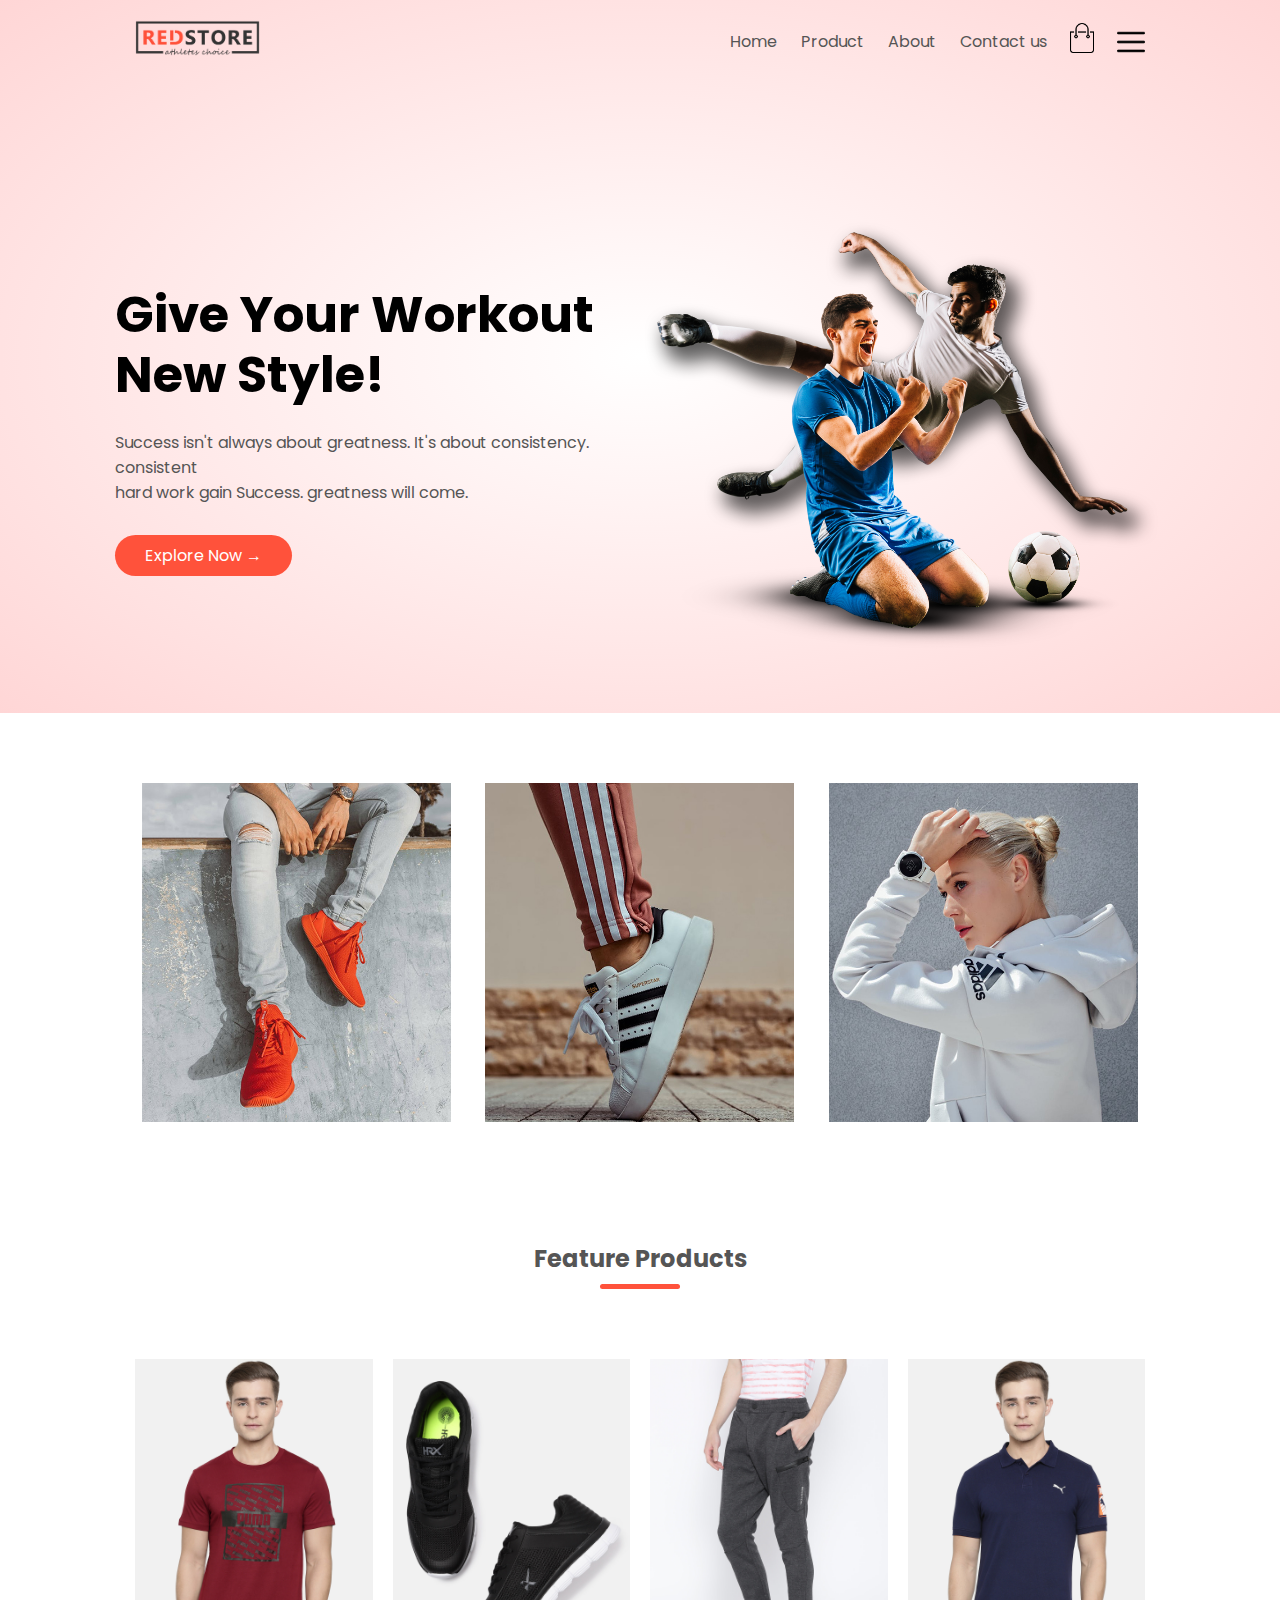
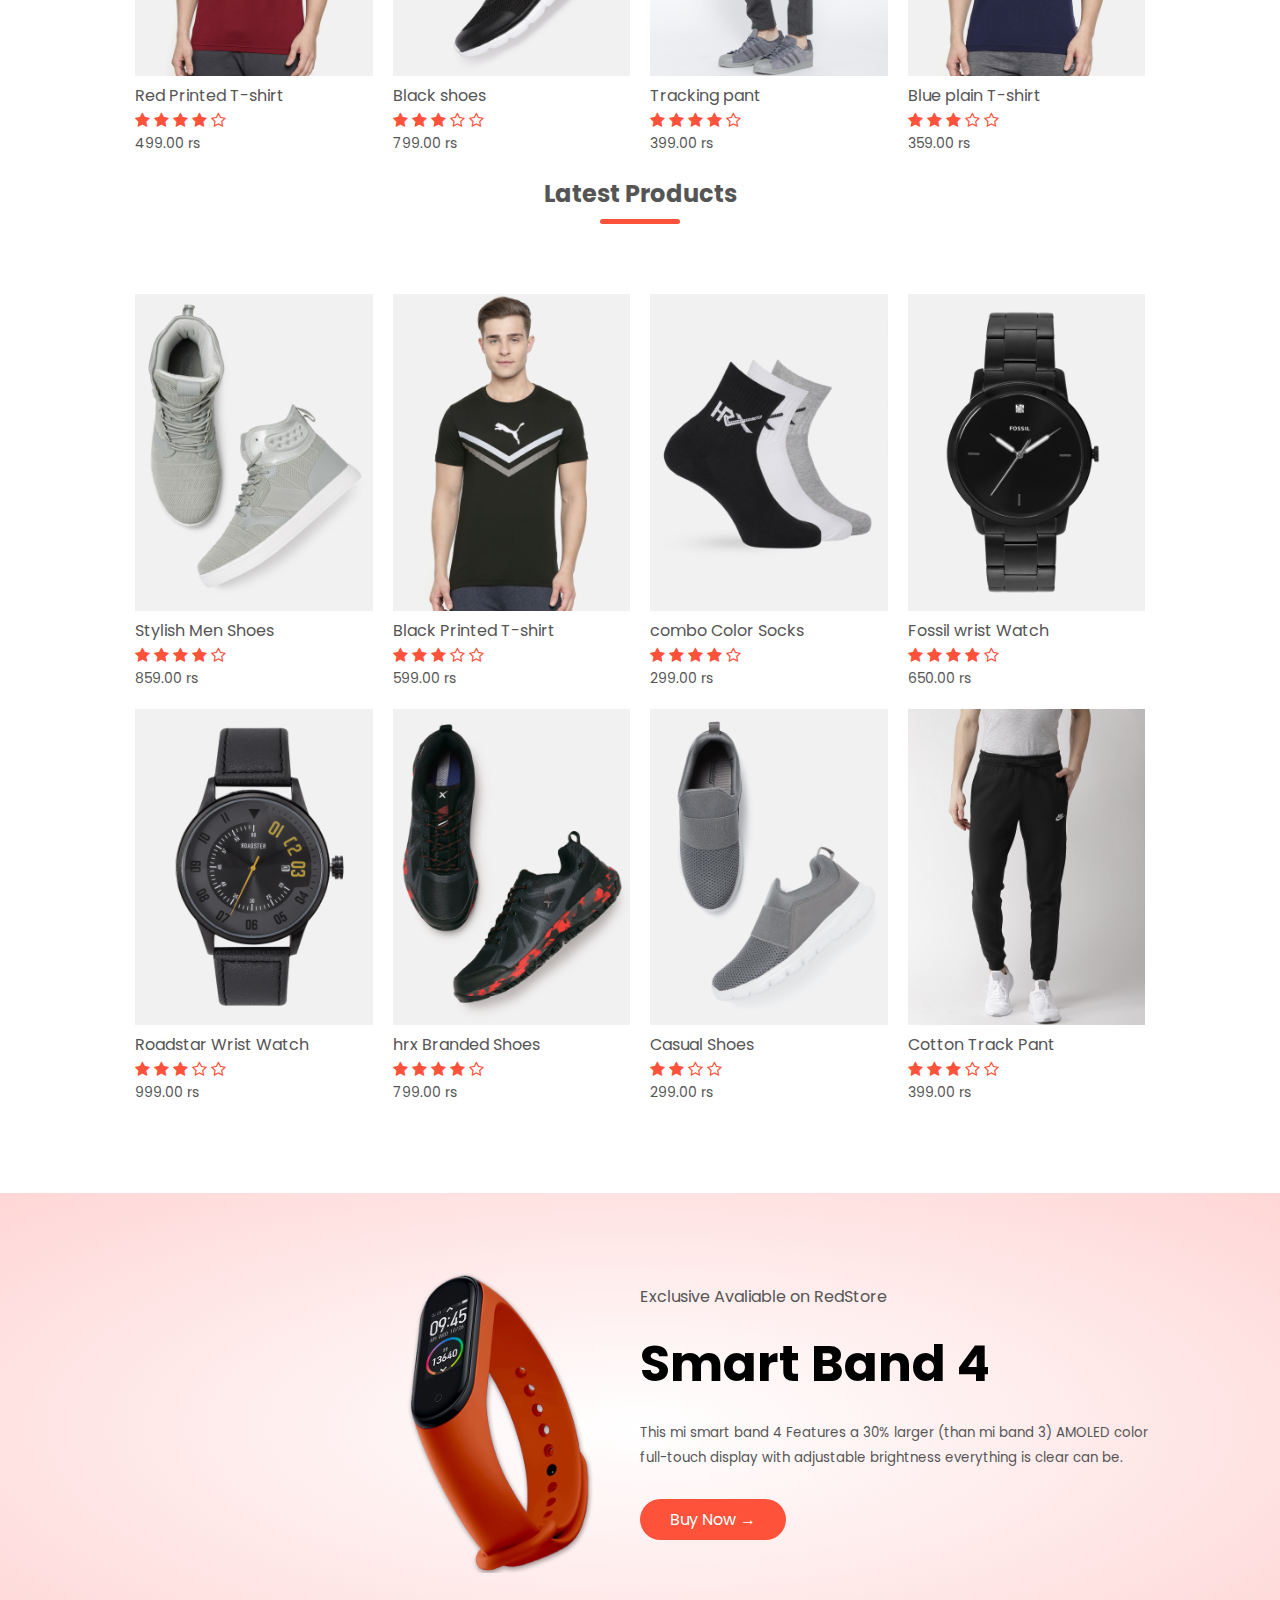
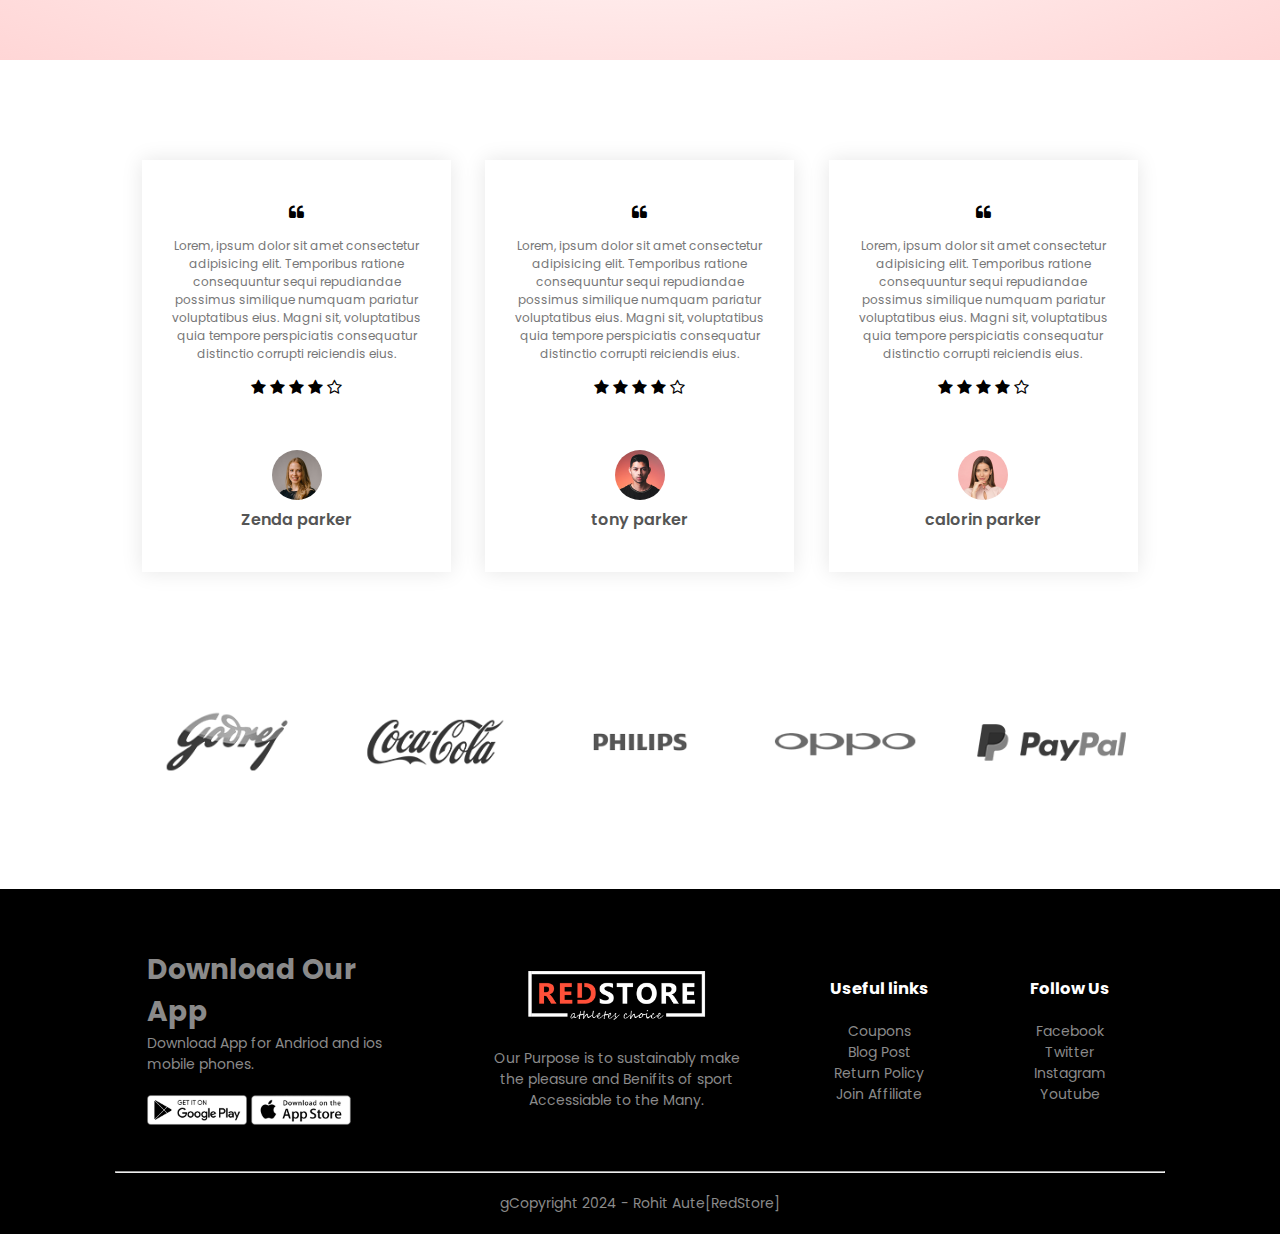
<file: index.html>
<!DOCTYPE html>
<html lang="en">

<head>
    <meta charset="UTF-8">
    <meta name="viewport" content="width=device-width, initial-scale=1.0">
    <title>E-commers Website</title>
    <link rel="stylesheet" href="style.css">
    <!-- <link rel="stylesheet" href="https://cdn.jsdelivr.net/npm/locomotive-scroll@3.5.4/dist/locomotive-scroll.css"> -->
    <link href="https://fonts.googleapis.com/css2?family=Poppins:wght@300;500;600;700&display=swap" rel="stylesheet">
    <link rel="stylesheet" href="https://stackpath.bootstrapcdn.com/font-awesome/4.7.0/css/font-awesome.min.css">
</head>


<body>
    
        <div class="header">

            <div class="container">

                <div class="navbar">
                    <div class="logo">
                        <img src="./images/logo.png" width="125px">
                    </div>
                    <nav>
                        <ul>
                            <li><a href="http://127.0.0.1:5500/E%20Commers%20Website/index.html">Home</a></li>
                            <li><a href="http://127.0.0.1:5500/E%20Commers%20Website/Product.html">Product</a></li>
                            <li><a href="#">About</a></li>
                            <li><a href="#">Contact us</a></li>
                        </ul>
                    </nav>
                    <a href="http://127.0.0.1:5500/E%20Commers%20Website/cart.html"><img src="./images/cart.png" height="30px" width="30px"></a>
                    <img src="images/menu.png" class="menu-logo">
                </div>
                <div class="row">
                    <div class="col-2">
                        <h1>Give Your Workout<br>New Style!</h1>
                        <p>Success isn't always about greatness. It's about consistency. consistent<br> hard work gain
                            Success. greatness will come.</p>
                        <a href="#" class="btn">Explore Now &#8594;</a>
                    </div>
                    <div class="col-2">
                        <img src="./images/image1.png">
                    </div>
                </div>
            </div>
        </div>


        <!-- ------------------------------- Feature categorey ----------------------------------->

        <div class="category">
            <div class="small-container">
                <div class="row">
                    <div class="col-3">
                        <img src="./images/category-1.jpg">
                    </div>
                    <div class="col-3">
                        <img src="./images/category-2.jpg">
                    </div>
                    <div class="col-3">
                        <img src="./images/category-3.jpg">
                    </div>
                </div>
            </div>

        </div>

        <!-- ------------------------------- Feature Product ----------------------------------->

        <div class="small-container">
            <h2 class="title">Feature Products</h2>
            <div class="row">
                <div class="col-4">
                    <img src="./images/product-1.jpg">
                    <h4>Red Printed T-shirt</h4>
                    <div class="rating">
                        <i class="fa fa-star"></i>
                        <i class="fa fa-star"></i>
                        <i class="fa fa-star"></i>
                        <i class="fa fa-star"></i>
                        <i class="fa fa-star-o"></i>


                    </div>
                    <p>499.00 rs</p>
                </div>
                <div class="col-4">
                    <img src="./images/product-2.jpg">
                    <h4>Black shoes </h4>
                    <div class="rating">
                        <i class="fa fa-star"></i>
                        <i class="fa fa-star"></i>
                        <i class="fa fa-star"></i>
                        <i class="fa fa-star-o"></i>
                        <i class="fa fa-star-o"></i>


                    </div>
                    <p>799.00 rs</p>
                </div>
                <div class="col-4">
                    <img src="./images/product-3.jpg">
                    <h4>Tracking pant </h4>
                    <div class="rating">
                        <i class="fa fa-star"></i>
                        <i class="fa fa-star"></i>
                        <i class="fa fa-star"></i>
                        <i class="fa fa-star"></i>
                        <i class="fa fa-star-o"></i>


                    </div>
                    <p>399.00 rs</p>
                </div>
                <div class="col-4">
                    <img src="./images/product-4.jpg">
                    <h4>Blue plain T-shirt</h4>
                    <div class="rating">
                        <i class="fa fa-star"></i>
                        <i class="fa fa-star"></i>
                        <i class="fa fa-star"></i>
                        <i class="fa fa-star-o"></i>
                        <i class="fa fa-star-o"></i>


                    </div>
                    <p>359.00 rs</p>
                </div>
            </div>


            <h2 class="title">Latest Products</h2>
            <div class="row">
                <div class="col-4">
                    <img src="./images/product-5.jpg">
                    <h4>Stylish Men Shoes</h4>
                    <div class="rating">
                        <i class="fa fa-star"></i>
                        <i class="fa fa-star"></i>
                        <i class="fa fa-star"></i>
                        <i class="fa fa-star"></i>
                        <i class="fa fa-star-o"></i>


                    </div>
                    <p>859.00 rs</p>
                </div>
                <div class="col-4">
                    <img src="./images/product-6.jpg">
                    <h4>Black Printed T-shirt</h4>
                    <div class="rating">
                        <i class="fa fa-star"></i>
                        <i class="fa fa-star"></i>
                        <i class="fa fa-star"></i>
                        <i class="fa fa-star-o"></i>
                        <i class="fa fa-star-o"></i>


                    </div>
                    <p>599.00 rs</p>
                </div>
                <div class="col-4">
                    <img src="./images/product-7.jpg">
                    <h4>combo Color Socks</h4>
                    <div class="rating">
                        <i class="fa fa-star"></i>
                        <i class="fa fa-star"></i>
                        <i class="fa fa-star"></i>
                        <i class="fa fa-star"></i>
                        <i class="fa fa-star-o"></i>


                    </div>
                    <p>299.00 rs</p>
                </div>
                <div class="col-4">
                    <img src="./images/product-8.jpg">
                    <h4>Fossil wrist Watch</h4>
                    <div class="rating">
                        <i class="fa fa-star"></i>
                        <i class="fa fa-star"></i>
                        <i class="fa fa-star"></i>
                        <i class="fa fa-star"></i>
                        <i class="fa fa-star-o"></i>


                    </div>
                    <p>650.00 rs</p>
                </div>
            </div>

            <div class="row">
                <div class="col-4">
                    <img src="./images/product-9.jpg">
                    <h4>Roadstar Wrist Watch</h4>
                    <div class="rating">
                        <i class="fa fa-star"></i>
                        <i class="fa fa-star"></i>
                        <i class="fa fa-star"></i>
                        <i class="fa fa-star-o"></i>
                        <i class="fa fa-star-o"></i>


                    </div>
                    <p>999.00 rs</p>
                </div>
                <div class="col-4">
                    <img src="./images/product-10.jpg">
                    <h4>hrx Branded Shoes</h4>
                    <div class="rating">
                        <i class="fa fa-star"></i>
                        <i class="fa fa-star"></i>
                        <i class="fa fa-star"></i>
                        <i class="fa fa-star"></i>
                        <i class="fa fa-star-o"></i>


                    </div>
                    <p>799.00 rs</p>
                </div>
                <div class="col-4">
                    <img src="./images/product-11.jpg">
                    <h4>Casual Shoes</h4>
                    <div class="rating">
                        <i class="fa fa-star"></i>
                        <i class="fa fa-star"></i>
                        <i class="fa fa-star-o"></i>
                        <i class="fa fa-star-o"></i>


                    </div>
                    <p>299.00 rs</p>
                </div>
                <div class="col-4">
                    <img src="./images/product-12.jpg">
                    <h4>Cotton Track Pant</h4>
                    <div class="rating">
                        <i class="fa fa-star"></i>
                        <i class="fa fa-star"></i>
                        <i class="fa fa-star"></i>
                        <i class="fa fa-star-o"></i>
                        <i class="fa fa-star-o"></i>


                    </div>
                    <p>399.00 rs</p>
                </div>
            </div>

        </div>

        <!-- ------------- Offer --------------- -->
        <div class="offer">
            <div class="small-conatiner">
                <div class="row">
                    <div class="col-2">
                        <img src="./images/exclusive.png" class="offer-img">
                    </div>
                    <div class="col-2">
                        <p>Exclusive Avaliable on RedStore</p>
                        <h1>Smart Band 4 </h1>
                        <small>This mi smart band 4 Features a 30% larger (than mi band 3) AMOLED color<br>
                            full-touch display with adjustable brightness everything is clear can be.</small><br>
                        <a href="#" class="btn">Buy Now &#8594;</a>
                    </div>
                </div>
            </div>
        </div>


        <!-- ------------- testminoal ---------------- -->
        <div class="testminoal">
            <div class="small-container">
                <div class="row">
                    <div class="col-3">
                        <i class="fa fa-quote-left"></i>
                        <p>Lorem, ipsum dolor sit amet consectetur adipisicing elit. Temporibus ratione consequuntur
                            sequi
                            repudiandae possimus similique numquam pariatur voluptatibus eius. Magni sit, voluptatibus
                            quia
                            tempore perspiciatis consequatur distinctio corrupti reiciendis eius.</p>
                        <div class="rating">
                            <i class="fa fa-star"></i>
                            <i class="fa fa-star"></i>
                            <i class="fa fa-star"></i>
                            <i class="fa fa-star"></i>
                            <i class="fa fa-star-o"></i>
                        </div>
                        <img src="images/user-1.png">
                        <h3>Zenda parker</h3>
                    </div>
                    <div class="col-3">
                        <i class="fa fa-quote-left"></i>
                        <p>Lorem, ipsum dolor sit amet consectetur adipisicing elit. Temporibus ratione consequuntur
                            sequi
                            repudiandae possimus similique numquam pariatur voluptatibus eius. Magni sit, voluptatibus
                            quia
                            tempore perspiciatis consequatur distinctio corrupti reiciendis eius.</p>
                        <div class="rating">
                            <i class="fa fa-star"></i>
                            <i class="fa fa-star"></i>
                            <i class="fa fa-star"></i>
                            <i class="fa fa-star"></i>
                            <i class="fa fa-star-o"></i>
                        </div>
                        <img src="images/user-2.png">
                        <h3>tony parker</h3>
                    </div>
                    <div class="col-3">
                        <i class="fa fa-quote-left"></i>
                        <p>Lorem, ipsum dolor sit amet consectetur adipisicing elit. Temporibus ratione consequuntur
                            sequi
                            repudiandae possimus similique numquam pariatur voluptatibus eius. Magni sit, voluptatibus
                            quia
                            tempore perspiciatis consequatur distinctio corrupti reiciendis eius.</p>
                        <div class="rating">
                            <i class="fa fa-star"></i>
                            <i class="fa fa-star"></i>
                            <i class="fa fa-star"></i>
                            <i class="fa fa-star"></i>
                            <i class="fa fa-star-o"></i>
                        </div>
                        <img src="images/user-3.png">
                        <h3>calorin parker</h3>
                    </div>
                </div>
            </div>
        </div>

        <!-- -------------- Brands ----------------- -->
        <div class="brand">
            <div class="small-container">
                <div class="row">
                    <div class="col-5">
                        <img src="images/logo-godrej.png">
                    </div>
                    <div class="col-5">
                        <img src="images/logo-coca-cola.png">
                    </div>
                    <div class="col-5">
                        <img src="images/logo-philips.png">
                    </div>
                    <div class="col-5">
                        <img src="images/logo-oppo.png">
                    </div>
                    <div class="col-5">
                        <img src="images/logo-paypal.png">
                    </div>
                </div>
            </div>
        </div>

        <!-- --------------- Footer ------------------ -->
        <div class="footer">
            <div class="container">
                <div class="row">
                    <div class="footer-col-1">
                        <h1>Download Our App</h1>
                        <p>Download App for Andriod and ios mobile phones.</p>
                        <div class="app-logo">
                            <img src="images/play-store.png">
                            <img src="images/app-store.png">
                        </div>
                    </div>
                    <div class="footer-col-2">
                        <img src="./images/logo-white.png">
                        <p>Our Purpose is to sustainably make the pleasure and
                            Benifits of sport Accessiable to the Many.</p>
                    </div>
                    <div class="footer-col-3">
                        <h3>Useful links</h3>
                        <ul>
                            <li>Coupons</li>
                            <li>Blog Post</li>
                            <li>Return Policy</li>
                            <li>Join Affiliate</li>
                        </ul>
                    </div>
                    <div class="footer-col-4">
                        <h3>Follow Us</h3>
                        <ul>
                            <li>Facebook</li>
                            <li>Twitter</li>
                            <li>Instagram</li>
                            <li>Youtube</li>
                        </ul>
                    </div>
                </div>
                <hr>
                <p class="Copyright">gCopyright 2024 - Rohit Aute[RedStore]</p>
            </div>

        </div>

    <!-- <script src="https://cdn.jsdelivr.net/npm/locomotive-scroll@3.5.4/dist/locomotive-scroll.min.js"></script>
    <script src="script.js"></script> -->
</body>

</html>
</file>
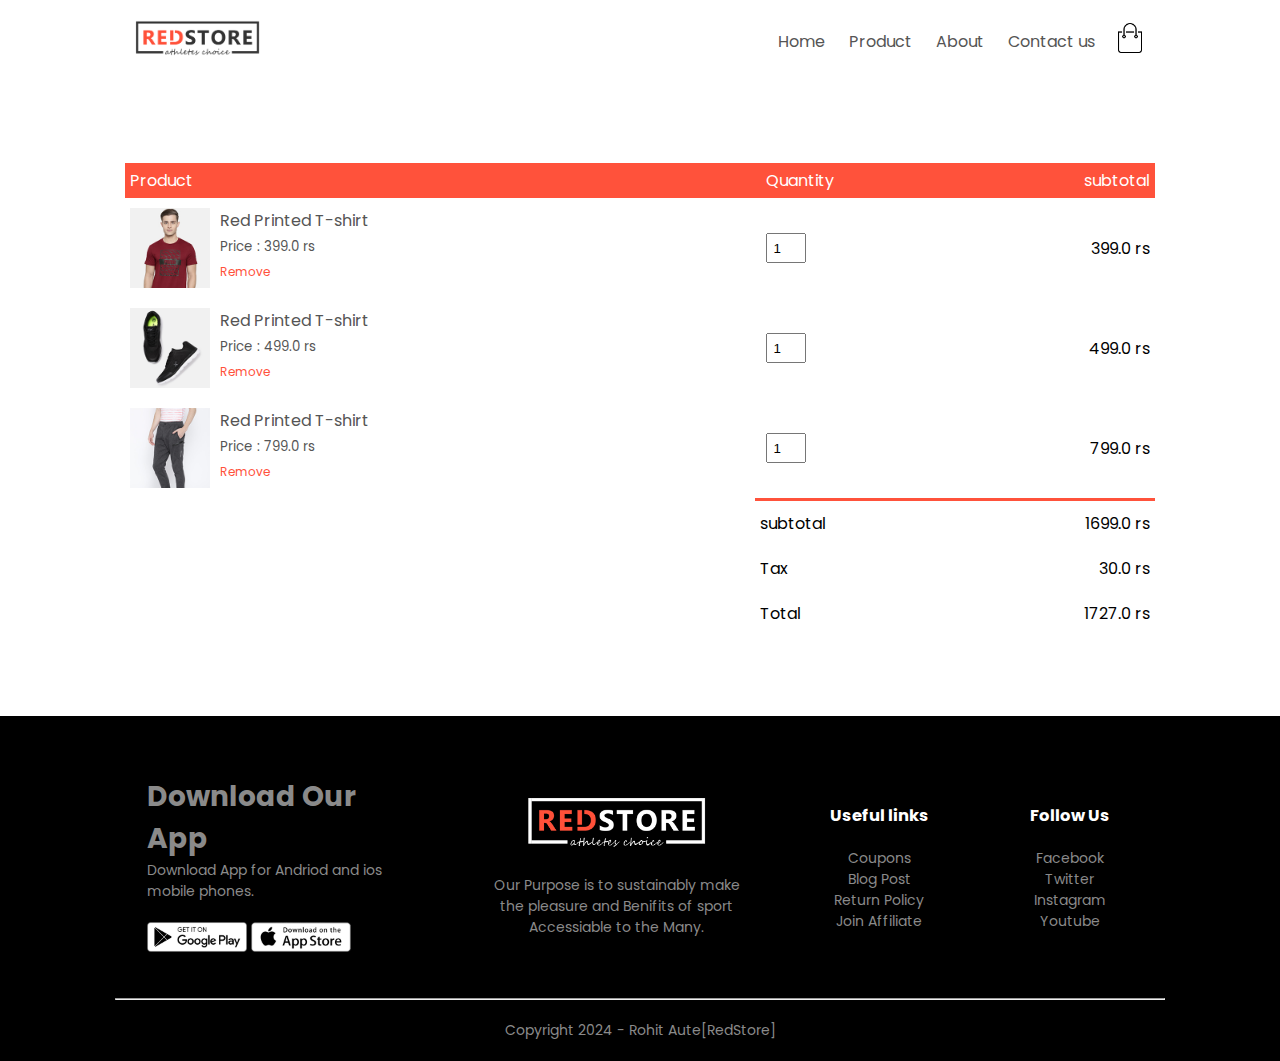
<file: cart.html>
<!DOCTYPE html>
<html lang="en">

<head>
    <meta charset="UTF-8">
    <meta name="viewport" content="width=device-width, initial-scale=1.0">
    <title>E-commers Website</title>
    <link rel="stylesheet" href="style.css">
    <link href="https://fonts.googleapis.com/css2?family=Poppins:wght@300;500;600;700&display=swap" rel="stylesheet">
    <link rel="stylesheet" href="https://stackpath.bootstrapcdn.com/font-awesome/4.7.0/css/font-awesome.min.css">
</head>

<body>

    <div class="container">

        <div class="navbar">
            <div class="logo">
                <img src="./images/logo.png" width="125px">
            </div>
            <nav>
                <ul>
                    <li><a href="http://127.0.0.1:5500/E%20Commers%20Website/index.html">Home</a></li>
                    <li><a href="#">Product</a></li>
                    <li><a href="#">About</a></li>
                    <li><a href="#">Contact us</a></li>
                </ul>
            </nav>
            <a href="http://127.0.0.1:5500/E%20Commers%20Website/cart.html"><img src="./images/cart.png" height="30px" width="30px"></a>
            <!-- <img src="images/menu.png" class="menu-logo"> -->
        </div>
    </div>

    <!-- ------------- Cart ---------------------- -->

    <div class="small-container cart-page">
        <table>
            <tr>
                <th>Product</th>
                <th>Quantity</th>
                <th>subtotal</th>
            </tr>
            <tr>
                <td>
                    <div class="cart-img">
                        <img src="./images/buy-1.jpg">
                        <div>
                            <p>Red Printed T-shirt</p>
                            <small>Price : 399.0 rs</small>
                            <br>
                            <a href="">Remove</a>
                        </div>
                    </div>
                </td>
                <td><input type="number" value="1"></td>
                <td>399.0 rs</td>
            </tr>
            <tr>
                <td>
                    <div class="cart-img">
                        <img src="./images/buy-2.jpg">
                        <div>
                            <p>Red Printed T-shirt</p>
                            <small>Price : 499.0 rs</small>
                            <br>
                            <a href="">Remove</a>
                        </div>
                    </div>
                </td>
                <td><input type="number" value="1"></td>
                <td>499.0 rs</td>
            </tr>
            <tr>
                <td>
                    <div class="cart-img">
                        <img src="./images/buy-3.jpg">
                        <div>
                            <p>Red Printed T-shirt</p>
                            <small>Price : 799.0 rs</small>
                            <br>
                            <a href="">Remove</a>
                        </div>
                    </div>
                </td>
                <td><input type="number" value="1"></td>
                <td>799.0 rs</td>
            </tr>
        </table>

        <div class="total-price">
            <table>
                <tr>
                    <td>subtotal</td>
                    <td>1699.0 rs</td>
                </tr>
                <tr>
                    <td>Tax</td>
                    <td>30.0 rs</td>
                </tr>
                <tr>
                    <td>Total</td>
                    <td>1727.0 rs</td>
                </tr>
            </table>
        </div>
    </div>

    <!-- --------------- Footer ------------------ -->
    <div class="footer">
        <div class="container">
            <div class="row">
                <div class="footer-col-1">
                    <h1>Download Our App</h1>
                    <p>Download App for Andriod and ios mobile phones.</p>
                    <div class="app-logo">
                        <img src="images/play-store.png">
                        <img src="images/app-store.png">
                    </div>
                </div>
                <div class="footer-col-2">
                    <img src="./images/logo-white.png">
                    <p>Our Purpose is to sustainably make the pleasure and
                        Benifits of sport Accessiable to the Many.</p>
                </div>
                <div class="footer-col-3">
                    <h3>Useful links</h3>
                    <ul>
                        <li>Coupons</li>
                        <li>Blog Post</li>
                        <li>Return Policy</li>
                        <li>Join Affiliate</li>
                    </ul>
                </div>
                <div class="footer-col-4">
                    <h3>Follow Us</h3>
                    <ul>
                        <li>Facebook</li>
                        <li>Twitter</li>
                        <li>Instagram</li>
                        <li>Youtube</li>
                    </ul>
                </div>
            </div>
            <hr>
            <p class="Copyright">Copyright 2024 - Rohit Aute[RedStore]</p>
        </div>

    </div>
    <script src="script.js"></script>
</body>

</html>
</file>
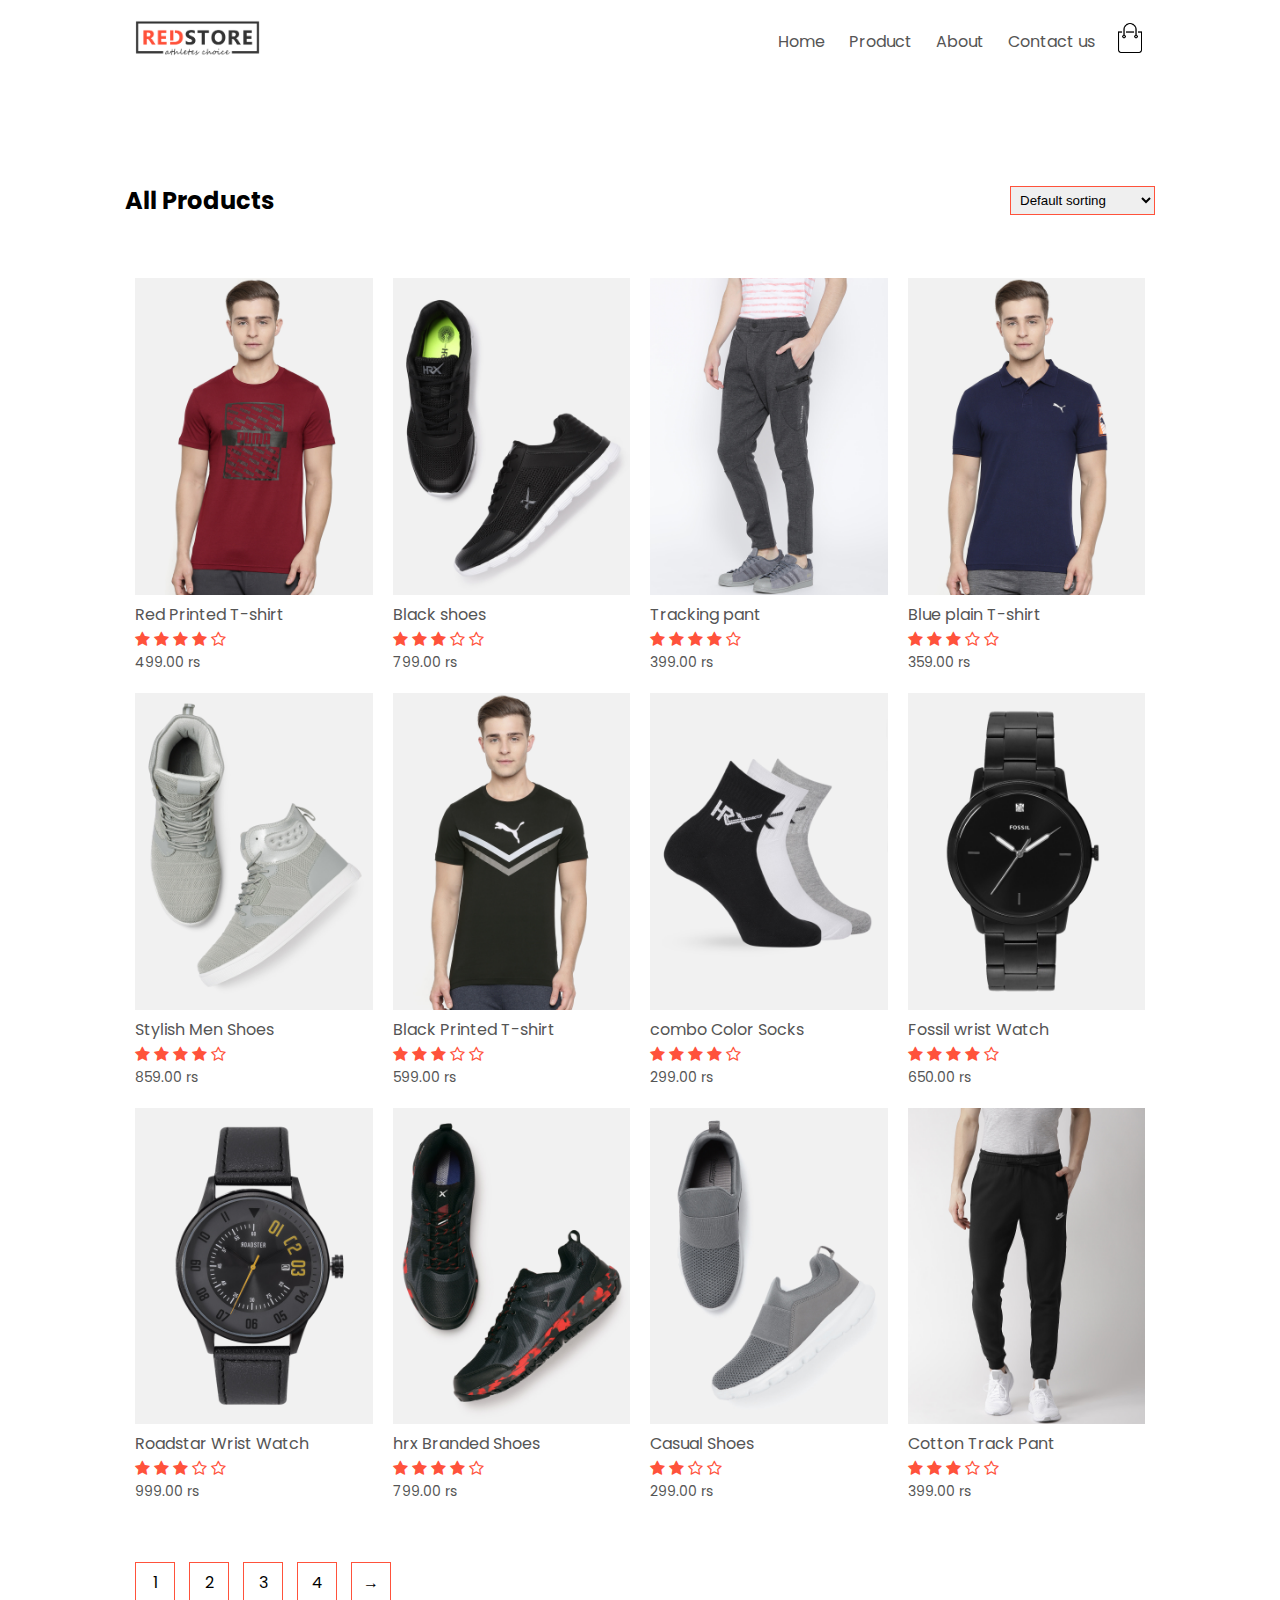
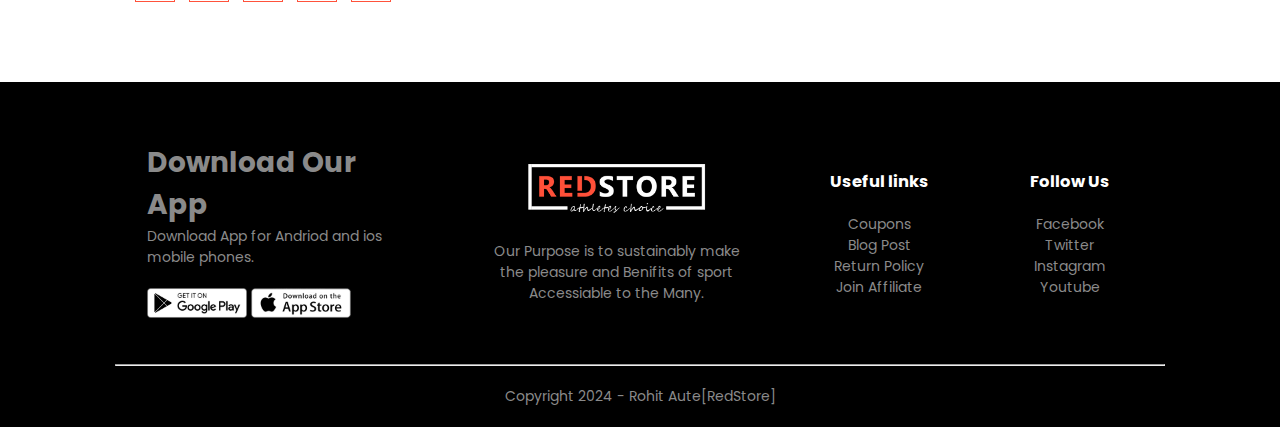
<file: Product.html>
<!DOCTYPE html>
<html lang="en">

<head>
    <meta charset="UTF-8">
    <meta name="viewport" content="width=device-width, initial-scale=1.0">
    <title>E-commers Website</title>
    <link rel="stylesheet" href="style.css">
    <link href="https://fonts.googleapis.com/css2?family=Poppins:wght@300;500;600;700&display=swap" rel="stylesheet">
    <link rel="stylesheet" href="https://stackpath.bootstrapcdn.com/font-awesome/4.7.0/css/font-awesome.min.css">
</head>

<body>

        <div class="container">

            <div class="navbar">
                <div class="logo">
                    <img src="./images/logo.png" width="125px">
                </div>
                <nav>
                    <ul>
                        <li><a href="http://127.0.0.1:5500/E%20Commers%20Website/index.html">Home</a></li>
                        <li><a href="http://127.0.0.1:5500/E%20Commers%20Website/Product.html">Product</a></li>
                        <li><a href="#">About</a></li>
                        <li><a href="#">Contact us</a></li>
                    </ul>
                </nav>
                <a href="http://127.0.0.1:5500/E%20Commers%20Website/cart.html"><img src="./images/cart.png" height="30px" width="30px"></a>
                <!-- <img src="images/menu.png" class="menu-logo"> -->
            </div>
        </div>

    <div class="small-container">
        
        <div class="row row-2">
            <h2>All Products</h2>
            <select>
                <option>Default sorting</option>
                <option>Sort by price</option>
                <option>Sort by Popularityg</option>
                <option>Sort by rating</option>
                <option>Sort by sales</option>
            </select>
        </div>

        <div class="row">
            <div class="col-4">
                <img src="./images/product-1.jpg">
                <h4>Red Printed T-shirt</h4>
                <div class="rating">
                    <i class="fa fa-star"></i>
                    <i class="fa fa-star"></i>
                    <i class="fa fa-star"></i>
                    <i class="fa fa-star"></i>
                    <i class="fa fa-star-o"></i>


                </div>
                <p>499.00 rs</p>
            </div>
            <div class="col-4">
                <img src="./images/product-2.jpg">
                <h4>Black shoes </h4>
                <div class="rating">
                    <i class="fa fa-star"></i>
                    <i class="fa fa-star"></i>
                    <i class="fa fa-star"></i>
                    <i class="fa fa-star-o"></i>
                    <i class="fa fa-star-o"></i>


                </div>
                <p>799.00 rs</p>
            </div>
            <div class="col-4">
                <img src="./images/product-3.jpg">
                <h4>Tracking pant </h4>
                <div class="rating">
                    <i class="fa fa-star"></i>
                    <i class="fa fa-star"></i>
                    <i class="fa fa-star"></i>
                    <i class="fa fa-star"></i>
                    <i class="fa fa-star-o"></i>


                </div>
                <p>399.00 rs</p>
            </div>
            <div class="col-4">
                <img src="./images/product-4.jpg">
                <h4>Blue plain T-shirt</h4>
                <div class="rating">
                    <i class="fa fa-star"></i>
                    <i class="fa fa-star"></i>
                    <i class="fa fa-star"></i>
                    <i class="fa fa-star-o"></i>
                    <i class="fa fa-star-o"></i>


                </div>
                <p>359.00 rs</p>
            </div>
        </div>
        <div class="row">
            <div class="col-4">
                <img src="./images/product-5.jpg">
                <h4>Stylish Men Shoes</h4>
                <div class="rating">
                    <i class="fa fa-star"></i>
                    <i class="fa fa-star"></i>
                    <i class="fa fa-star"></i>
                    <i class="fa fa-star"></i>
                    <i class="fa fa-star-o"></i>


                </div>
                <p>859.00 rs</p>
            </div>
            <div class="col-4">
                <img src="./images/product-6.jpg">
                <h4>Black Printed T-shirt</h4>
                <div class="rating">
                    <i class="fa fa-star"></i>
                    <i class="fa fa-star"></i>
                    <i class="fa fa-star"></i>
                    <i class="fa fa-star-o"></i>
                    <i class="fa fa-star-o"></i>


                </div>
                <p>599.00 rs</p>
            </div>
            <div class="col-4">
                <img src="./images/product-7.jpg">
                <h4>combo Color Socks</h4>
                <div class="rating">
                    <i class="fa fa-star"></i>
                    <i class="fa fa-star"></i>
                    <i class="fa fa-star"></i>
                    <i class="fa fa-star"></i>
                    <i class="fa fa-star-o"></i>


                </div>
                <p>299.00 rs</p>
            </div>
            <div class="col-4">
                <img src="./images/product-8.jpg">
                <h4>Fossil wrist Watch</h4>
                <div class="rating">
                    <i class="fa fa-star"></i>
                    <i class="fa fa-star"></i>
                    <i class="fa fa-star"></i>
                    <i class="fa fa-star"></i>
                    <i class="fa fa-star-o"></i>


                </div>
                <p>650.00 rs</p>
            </div>
        </div>
 
        <div class="row">
            <div class="col-4">
                <img src="./images/product-9.jpg">
                <h4>Roadstar Wrist Watch</h4>
                <div class="rating">
                    <i class="fa fa-star"></i>
                    <i class="fa fa-star"></i>
                    <i class="fa fa-star"></i>
                    <i class="fa fa-star-o"></i>
                    <i class="fa fa-star-o"></i>


                </div>
                <p>999.00 rs</p>
            </div>
            <div class="col-4">
                <img src="./images/product-10.jpg">
                <h4>hrx Branded Shoes</h4>
                <div class="rating">
                    <i class="fa fa-star"></i>
                    <i class="fa fa-star"></i>
                    <i class="fa fa-star"></i>
                    <i class="fa fa-star"></i>
                    <i class="fa fa-star-o"></i>


                </div>
                <p>799.00 rs</p>
            </div>
            <div class="col-4">
                <img src="./images/product-11.jpg">
                <h4>Casual Shoes</h4>
                <div class="rating">
                    <i class="fa fa-star"></i>
                    <i class="fa fa-star"></i>
                    <i class="fa fa-star-o"></i>
                    <i class="fa fa-star-o"></i>


                </div>
                <p>299.00 rs</p>
            </div>
            <div class="col-4">
                <img src="./images/product-12.jpg">
                <h4>Cotton Track Pant</h4>
                <div class="rating">
                    <i class="fa fa-star"></i>
                    <i class="fa fa-star"></i>
                    <i class="fa fa-star"></i>
                    <i class="fa fa-star-o"></i>
                    <i class="fa fa-star-o"></i>


                </div>
                <p>399.00 rs</p>
            </div>
        </div>

        <div class="page-btn">
            <span>1</span>
            <span>2</span>
            <span>3</span>
            <span>4</span>
            <span> &#8594;</span>
        </div>
    </div>

    <!-- --------------- Footer ------------------ -->
    <div class="footer">
        <div class="container">
            <div class="row">
                <div class="footer-col-1">
                    <h1>Download Our App</h1>
                    <p>Download App for Andriod and ios mobile phones.</p>
                    <div class="app-logo">
                        <img src="images/play-store.png">
                        <img src="images/app-store.png">
                    </div>
                </div>
                <div class="footer-col-2">
                    <img src="./images/logo-white.png">
                    <p>Our Purpose is to sustainably make the pleasure and
                        Benifits of sport Accessiable to the Many.</p>
                </div>
                <div class="footer-col-3">
                    <h3>Useful links</h3>
                    <ul>
                        <li>Coupons</li>
                        <li>Blog Post</li>
                        <li>Return Policy</li>
                        <li>Join Affiliate</li>
                    </ul>
                </div>
                <div class="footer-col-4">
                    <h3>Follow Us</h3>
                    <ul>
                        <li>Facebook</li>
                        <li>Twitter</li>
                        <li>Instagram</li>
                        <li>Youtube</li>
                    </ul>
                </div>
            </div>
            <hr>
            <p class="Copyright">Copyright 2024 - Rohit Aute[RedStore]</p>
        </div>

    </div>
</body>

</html>
</file>
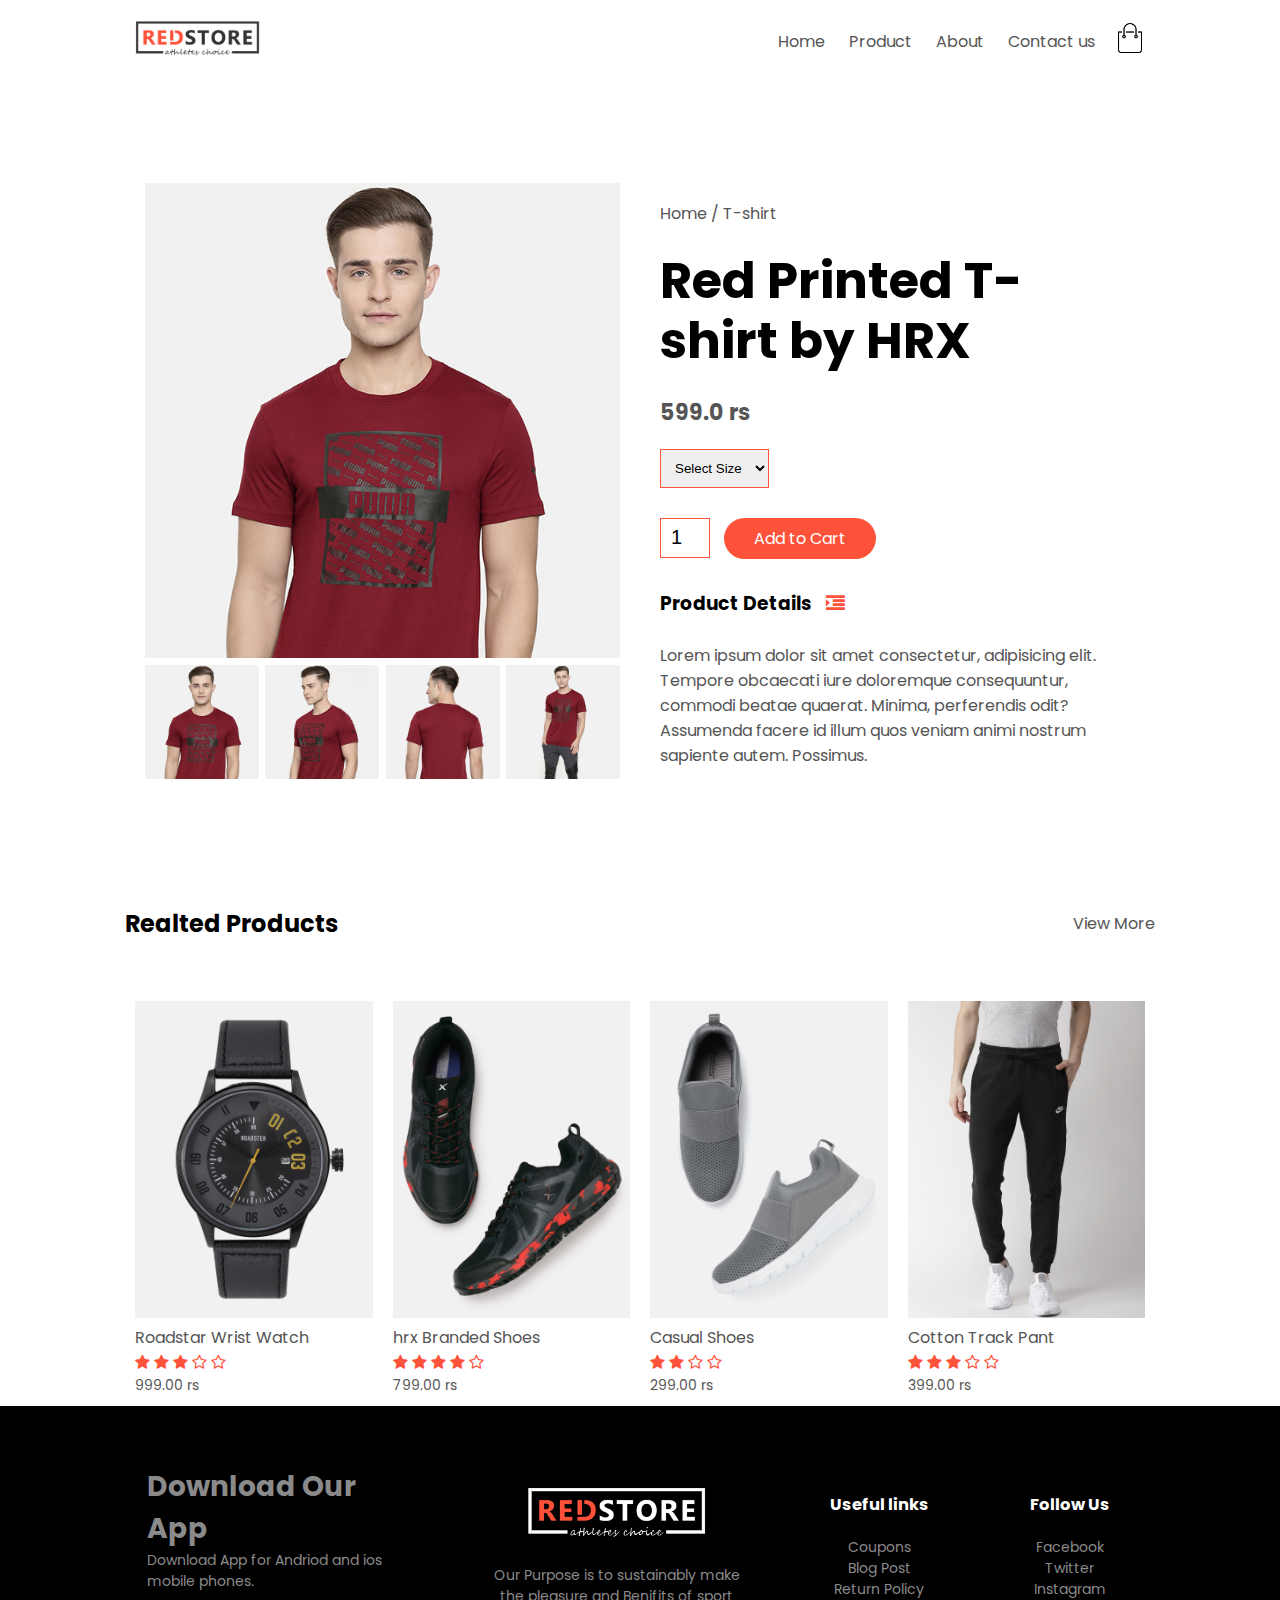
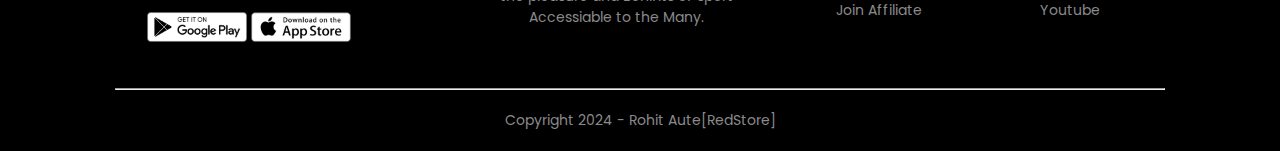
<file: product_deatils.html>
<!DOCTYPE html>
<html lang="en">

<head>
    <meta charset="UTF-8">
    <meta name="viewport" content="width=device-width, initial-scale=1.0">
    <title>E-commers Website</title>
    <link rel="stylesheet" href="style.css">
    <link href="https://fonts.googleapis.com/css2?family=Poppins:wght@300;500;600;700&display=swap" rel="stylesheet">
    <link rel="stylesheet" href="https://stackpath.bootstrapcdn.com/font-awesome/4.7.0/css/font-awesome.min.css">
</head>

<body>

    <div class="container">

        <div class="navbar">
            <div class="logo">
                <img src="./images/logo.png" width="125px">
            </div>
            <nav>
                <ul>
                    <li><a href="#">Home</a></li>
                    <li><a href="#">Product</a></li>
                    <li><a href="#">About</a></li>
                    <li><a href="#">Contact us</a></li>
                </ul>
            </nav>
            <a href="http://127.0.0.1:5500/E%20Commers%20Website/cart.html"><img src="./images/cart.png" height="30px" width="30px"></a>
            <!-- <img src="images/menu.png" class="menu-logo"> -->
        </div>
    </div>

    <!-- ------------- Single Product Deatils ---------------- -->

    <div class="small-container single-product">
        <div class="row">
            <div class="col-2">
                <img src="images/gallery-1.jpg" width="100%" id="product-imag">

                <div class="small-img-row">
                    <div class="small-img-col">
                        <img src="images/gallery-1.jpg" width="100%" class="small-img">
                    </div>
                    <div class="small-img-col">
                        <img src="images/gallery-2.jpg" width="100%" class="small-img">
                    </div>
                    <div class="small-img-col">
                        <img src="images/gallery-3.jpg" width="100%" class="small-img">
                    </div>
                    <div class="small-img-col">
                        <img src="images/gallery-4.jpg" width="100%" class="small-img">
                    </div>
                </div>
            </div>
            <div class="col-2">
                <p>Home / T-shirt</p>
                <h1>Red Printed T-shirt by HRX</h1>
                <h4>599.0 rs</h4>
                <select>
                    <option>Select Size</option>
                    <option>XXL</option>
                    <option>XL</option>
                    <option>Large</option>
                    <option>Medium</option>
                    <option>Small</option>
                </select>
                <input type="number" value="1">
                <a href="#" class="btn">Add to Cart</a>

                <h3> Product Details <i class="fa fa-indent"></i></h3><br>
                <p>Lorem ipsum dolor sit amet consectetur, adipisicing elit. Tempore obcaecati iure doloremque
                    consequuntur, commodi beatae quaerat. Minima, perferendis odit? Assumenda facere id illum quos
                    veniam animi nostrum sapiente autem. Possimus.</p>
            </div>
        </div>
    </div>


    <!-- --------title product ----------- -->

    <div class="small-container">
        <div class="row row-2">
         <h2>Realted Products</h2>
         <p>View More</p>
        </div>
    </div>

<!-- ---------------------- realted product ------------------------ -->
      
    <div class="small-container">
        <div class="row">
            <div class="col-4">
                <img src="./images/product-9.jpg">
                <h4>Roadstar Wrist Watch</h4>
                <div class="rating">
                    <i class="fa fa-star"></i>
                    <i class="fa fa-star"></i>
                    <i class="fa fa-star"></i>
                    <i class="fa fa-star-o"></i>
                    <i class="fa fa-star-o"></i>


                </div>
                <p>999.00 rs</p>
            </div>
            <div class="col-4">
                <img src="./images/product-10.jpg">
                <h4>hrx Branded Shoes</h4>
                <div class="rating">
                    <i class="fa fa-star"></i>
                    <i class="fa fa-star"></i>
                    <i class="fa fa-star"></i>
                    <i class="fa fa-star"></i>
                    <i class="fa fa-star-o"></i>


                </div>
                <p>799.00 rs</p>
            </div>
            <div class="col-4">
                <img src="./images/product-11.jpg">
                <h4>Casual Shoes</h4>
                <div class="rating">
                    <i class="fa fa-star"></i>
                    <i class="fa fa-star"></i>
                    <i class="fa fa-star-o"></i>
                    <i class="fa fa-star-o"></i>


                </div>
                <p>299.00 rs</p>
            </div>
            <div class="col-4">
                <img src="./images/product-12.jpg">
                <h4>Cotton Track Pant</h4>
                <div class="rating">
                    <i class="fa fa-star"></i>
                    <i class="fa fa-star"></i>
                    <i class="fa fa-star"></i>
                    <i class="fa fa-star-o"></i>
                    <i class="fa fa-star-o"></i>


                </div>
                <p>399.00 rs</p>
            </div>
        </div>
    </div>

    <!-- --------------- Footer ------------------ -->
    <div class="footer">
        <div class="container">
            <div class="row">
                <div class="footer-col-1">
                    <h1>Download Our App</h1>
                    <p>Download App for Andriod and ios mobile phones.</p>
                    <div class="app-logo">
                        <img src="images/play-store.png">
                        <img src="images/app-store.png">
                    </div>
                </div>
                <div class="footer-col-2">
                    <img src="./images/logo-white.png">
                    <p>Our Purpose is to sustainably make the pleasure and
                        Benifits of sport Accessiable to the Many.</p>
                </div>
                <div class="footer-col-3">
                    <h3>Useful links</h3>
                    <ul>
                        <li>Coupons</li>
                        <li>Blog Post</li>
                        <li>Return Policy</li>
                        <li>Join Affiliate</li>
                    </ul>
                </div>
                <div class="footer-col-4">
                    <h3>Follow Us</h3>
                    <ul>
                        <li>Facebook</li>
                        <li>Twitter</li>
                        <li>Instagram</li>
                        <li>Youtube</li>
                    </ul>
                </div>
            </div>
            <hr>
            <p class="Copyright">Copyright 2024 - Rohit Aute[RedStore]</p>
        </div>

    </div>
    <script src="script.js"></script>
</body>

</html>
</file>
<file: style.css>
*{
    padding: 0px;
    margin: 0px;
    box-sizing: border-box;
}
body{
    font-family: 'Poppins', sans-serif;
    scroll-behavior: smooth;
}
.navbar{
    display: flex;
    align-items: center;
    padding: 20px;
}
nav{
    flex: 1;
    text-align: right;

}
nav ul {
    display: inline-block;
    /* margin-right: 20px; */
    
}
nav ul li {
    display: inline-block;
    margin-right: 20px;
}
a{
    text-decoration: none;
    color: #555;
}
p{
    color: #555;
}
.container{
    max-width: 1100px;
    margin: auto;
    padding-left: 25px;
    padding-right: 25px;
}
.row{
    display: flex;
    align-items: center;
    flex-wrap: wrap;
    justify-content: space-around;

}
.col-2{
    flex-basis: 50%;;
    min-width: 300px;
}
.col-2 img{
    max-width: 100%;
    padding: 50px 0;
}
.col-2 h1{
    font-size: 50px;
    line-height: 60px;
    margin: 25px 0;
}
.btn{
    display: inline-block;
    background: #ff523b;
    color: #fff;
    padding: 8px 30px;
    margin: 30px 0;
    border-radius: 30px;
    transition: background 0.05s;

}
.header{
    background: radial-gradient(#fff, #ffd6d6);
}
.header .row{
    margin-top: 70px;
}
.btn:hover{
    background: #563434;
}
.category{
    margin:70px 0px;
}
.col-3{
    flex-basis: 30%;
    min-width: 250px;
    margin-bottom: 30px;
}
.col-3 img{
    width: 100%;
}
.small-container{
    max-width: 1080px;
    margin: auto;
    padding-left: 25px;
    padding-right: 25px;
}
.col-4{
    flex-basis: 25%;
    padding: 10px;
    min-width: 200px;
    transition: transform 0.5s;
}
.col-4 img{
    width: 100%;
}
.title{
    text-align: center;
    line-height: 60px;
    margin: 0 auto 60px;
    position: relative;
    color: #555;
}
.title::after{
    content: '';
    background: #ff523b;
    position: absolute;
    height: 5px;
    border-radius: 5px;
    width: 80px;
    bottom: 0;
    left: 50%;
    transform: translate(-50%);
}
h4{
    color: #555;
    font-weight: normal;
}
.col-4 p{
    font-size: 14px;
}
.col-4 .fa{
       color: #ff523b;
}
.col-4:hover{
    transform: translateY(-5px);
}
/* --------- offer ---------- */
.offer{
    background: radial-gradient(#fff, #ffd6d6);
    margin-top: 80px;
    padding: 30px 0;   
}
.col-2 .offer-img{
    padding: 50px;
    height: 400px;
    width: 400px;
    margin-left: 300px;
} 
small{
    color: #555;
}
.testminoal{
    padding-top: 100px;
}
.testminoal .col-3{
    text-align: center;
    padding: 40px 20px;
    box-shadow: 0px 0px 20px 0px rgba(0,0,0,0.1);
    cursor: pointer;
    transition: transform 0.5s;
}
.testminoal .col-3 img{
    width: 50px;
    margin-top: 50px;
    border-radius: 50%;
}
.testminoal .col-3:hover{
    transform: translateY(-10px);
}
.fa-fa-quote-left{
    font-size: 34px;
    color: #ff523b;
}
.col-3 p{
    color: #777;
    font-size: 12px;
    margin: 12px 0;
}
.col-3 h3{
    font-weight: 600;
    color: #555;
    font-size: 16px;

}
.brand{
    margin:100px auto;
}
.col-5{
    width: 160px;
}
.col-5 img{
    width: 100%;
    cursor: pointer;
    filter: grayscale(100%);
}
.col-5 img:hover{
    filter: grayscale(0);
}
/* -------------- footer ------------ */
.footer{
    background:#000;
    color: #8a8a8a;
    font-size: 14px;
    padding : 60px 0 20px;
}
.footer p{
    color: #8a8a8a;
}
.footer h3{
    color: #fff;
    margin-bottom: 20px;
}
.footer-col-1, .footer-col-2, .footer-col-3, .footer-col-4,.footer-col-5{
    max-width: 270px;
    margin-bottom: 20px;
}
.footer-col-1{
    flex-basis: 30%;
}
.footer-col-2{
    flex:1;
    text-align: center;
}
.footer-col-2 img{
    width: 180px;
    margin-bottom: 20px;
}
.footer-col-3, .footer-col-4{
    flex-basis: 12%;
    text-align: center;
}
ul{
    list-style-type: none;
}
.app-logo{
    margin-top: 20px;
}
.app-logo img{
    width: 100px;
}
.footer hr{
    /* border: none; */
    color: #b5b5b5;
    margin: 20px 0;
    height: 1px;
}
.Copyright{
    text-align: center;
}
.menu-logo{
    width: 28px;
    margin-left: 20px;
}
.row-2{
    justify-content: space-between;
    margin: 100px auto 50px;
}
select{
    border: 1px solid #ff523b;
    padding: 5px;
}
select:focus{
    outline: none;
}
.page-btn{
    margin: 50px auto 80px;
}
.page-btn span{
    display: inline-block;
    border: 1px solid #ff523b;
    margin-left: 10px;
    width: 40px;
    height: 40px;
    text-align: center;
    line-height: 40px;
    cursor: pointer;
}
.page-btn span:hover{
    background: #ff523b;
    color: #fff;
}
/* --------- Single product Deatils ---------- */
.single-product{
    margin-top: 80px;
}
.single-product .col-2 img{
    padding: 0px;
}
.single-product .col-2{
    padding: 20px;
}
.single-product h4{
    margin: 20px 0;
    font-size: 22px;
    font-weight: bold;
}
.single-product select{
    display: block;
    padding: 10px;
    margin-top: 20px;
}
.single-product input{
    width: 50px;
    height: 40px;
    padding-left: 10px;
    font-size: 20px;
    margin-right: 10px;
    border: 1px solid #ff523b;
}
input:focus{
    outline: none;
}
.single-product .fa{
    color: #ff523b;
    margin-left: 10px;
}
.small-img-row{
    display: flex;
    justify-content: space-between;
}
.small-img-col{
    flex-basis: 24%;
    cursor: pointer;
}
/* <!-- ------------- Cart ---------------------- --> */

.cart-page{
    margin: 80px auto;
}
table{
    width: 100%;
    border-collapse: collapse;
}
.cart-img{
    display: flex;
    flex-wrap: wrap;
}
th{
    text-align: left;
    font-weight: normal;
    padding: 5px;
    color: #fff;
    background:#ff523b;
}
td{
    padding: 10px 5px;
}
td input{
    width: 40px;
    height: 30px;
    padding: 5px;
}
td a{
    font-size: 12px;
    color: #ff523b;
}
td img{
    height: 80px;
    width: 80px;
    margin-right: 10px;
}
.total-price{
    display: flex;
    justify-content: flex-end;
}
.total-price table{
    border-top: 3px solid #ff523b;
    width: 100%;
    max-width: 400px;
}
td:last-child{
    text-align: right;
}
th:last-child{
    text-align: right;
}   




/* ------------- Media query for menu -------------
       @media only screen  and(max-width : 800px){

           nav ul{
              position: absolute;
              top: 70px;
              left: 0;
              background: #333;
              width: 100px;
           }
       }
    
    */
</file>
